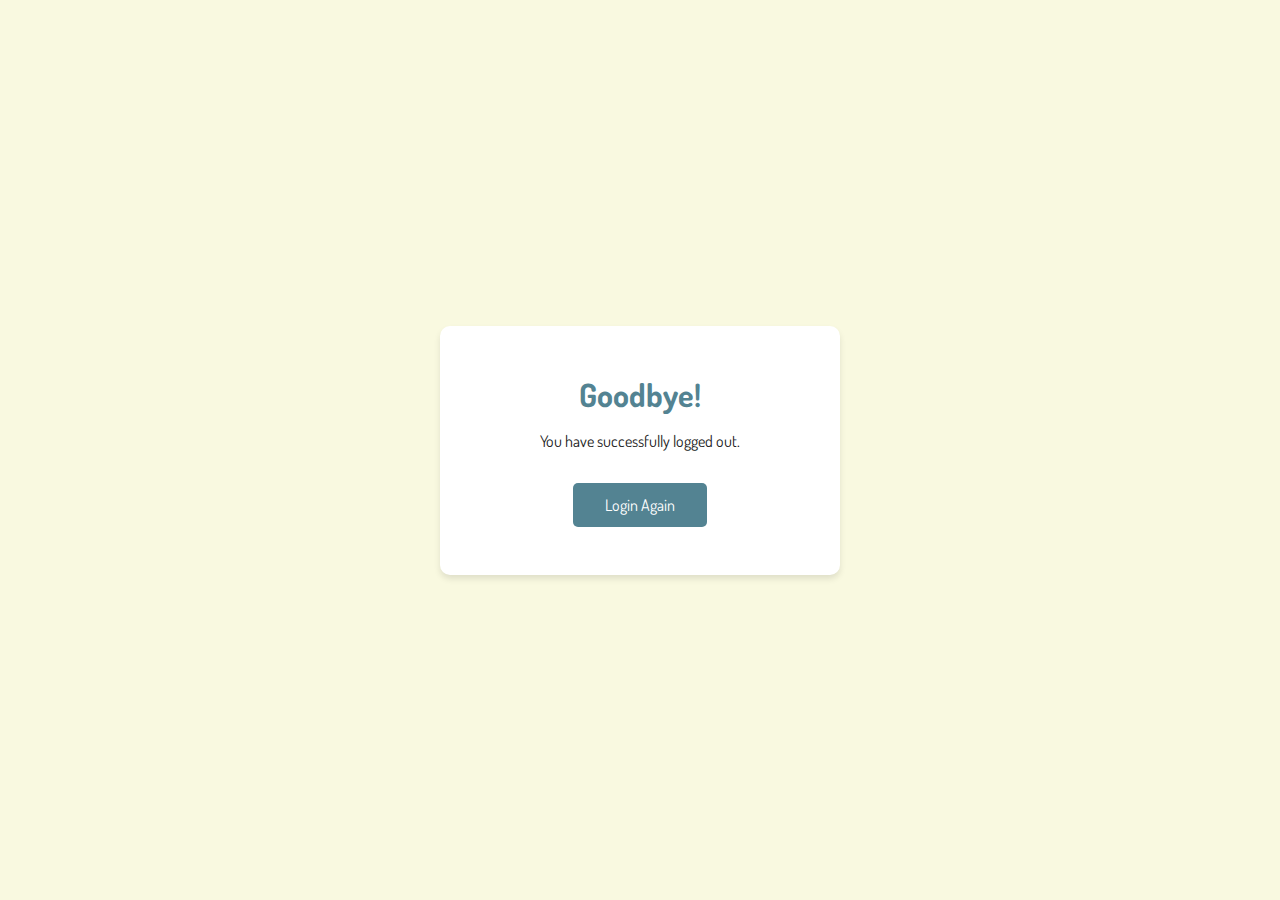
<file: FOODFIESTA_LOG-OUT_WEBPAGE.HTML>
<!DOCTYPE html>
<html lang="en">
<head>
    <meta charset="UTF-8">
    <meta name="viewport" content="width=device-width, initial-scale=1.0">
    <link rel="stylesheet" href="FOODFIESTA_LOG-OUT_STYLES.CSS">
    <link href="https://fonts.googleapis.com/css2?family=Dosis:wght@200..800&family=Poppins:wght@400;600&display=swap" rel="stylesheet">
    <title>FoodFiesta - Logout</title>
</head>
<body>
    <div class="logout-container">
        <div class="logout-card">
            <h1>Goodbye!</h1>
            <p>You have successfully logged out.</p>
            <button class="login-button">Login Again</button>
        </div>
    </div>
</body>
</html>
</file>
<file: FOODFIESTA_LOG-OUT_STYLES.CSS>
:root {
    --primaryColor: #538392;
    --secondaryColor: #EE4E4E;
    --whiteColor: #fff;
    --blackColor: #222;
    --greyColor: #f5f5f5;
}

* {
    margin: 0;
    padding: 0;
    box-sizing: border-box;
    outline: none;
    font-family: 'Dosis', sans-serif;
}

body {
    display: flex;
    justify-content: center;
    align-items: center;
    height: 100vh;
    background-color: #F9F9E0;
}

.logout-container {
    display: flex;
    justify-content: center;
    align-items: center;
    width: 100%;
    height: 100%;
}

.logout-card {
    background-color: var(--whiteColor);
    padding: 3rem;
    border-radius: 10px;
    box-shadow: 0px 4px 6px rgba(0, 0, 0, 0.1);
    text-align: center;
    max-width: 400px;
    width: 100%;
}

.logout-card h1 {
    color: var(--primaryColor);
    margin-bottom: 1rem;
}

.logout-card p {
    color: var(--blackColor);
    margin-bottom: 2rem;
}

.login-button {
    background-color: var(--primaryColor);
    color: var(--whiteColor);
    border: none;
    padding: 0.75rem 2rem;
    border-radius: 5px;
    cursor: pointer;
    font-size: 1rem;
    transition: background-color 0.3s ease;
}

.login-button:hover {
    background-color: var(--secondaryColor);
}
</file>
